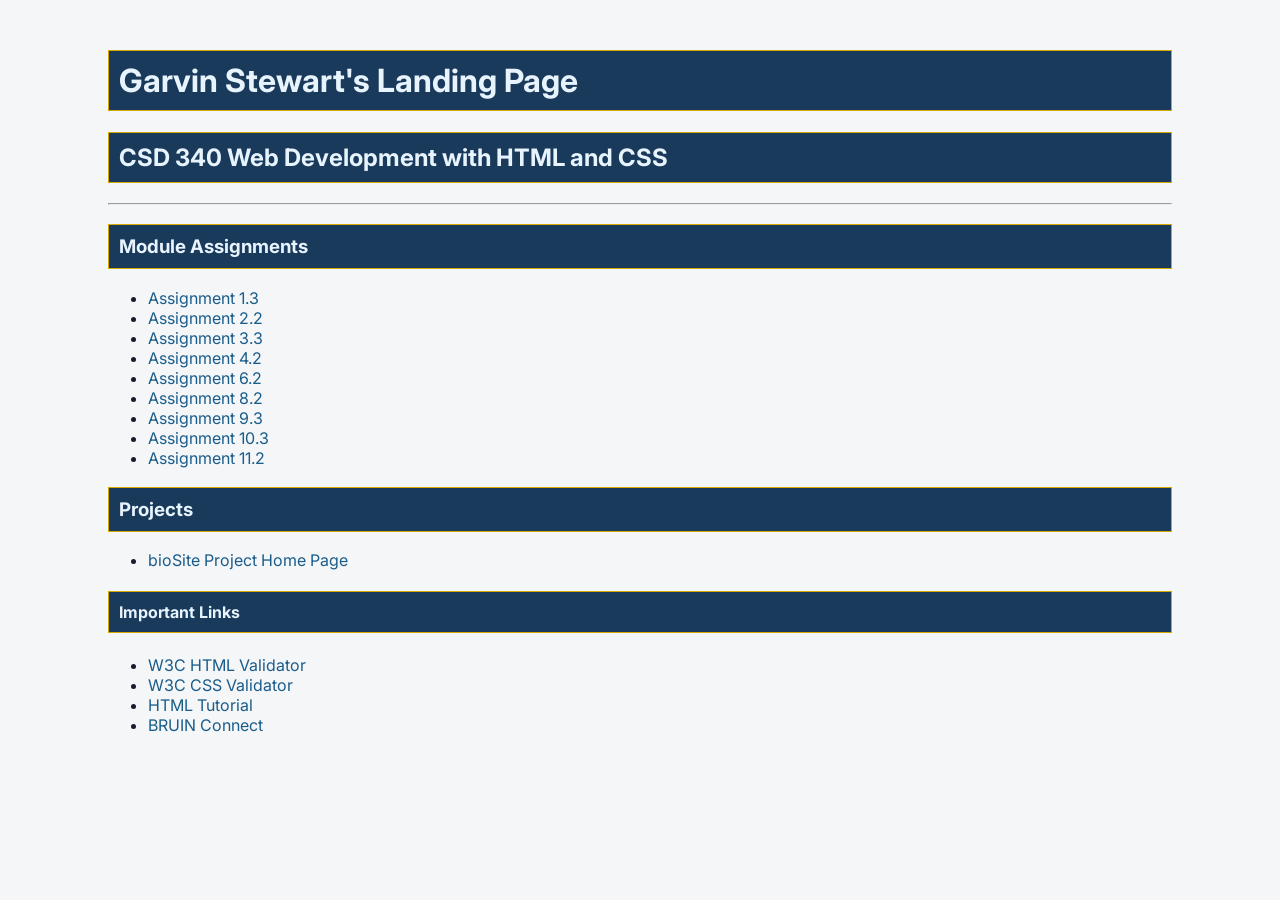
<file: index.html>
<!DOCTYPE html>
<!--
    Name: Garvin Stewart
    Date: June 14, 2026
    Assignment: CSD 340 – Module 3 Landing Page
-->
<html lang="en">
  <head>
    <meta charset="UTF-8">
    <meta name="viewport" content="width=device-width, initial-scale=1.0">
    <title>Garvin Stewart's CSD 340 Landing Page</title>
    <link rel="stylesheet" href="site.css">
  </head>
  <body>
    <div id="container">

      <h1>Garvin Stewart's Landing Page</h1>
      <h2>CSD 340 Web Development with HTML and CSS</h2>

      <hr>

      <h3>Module Assignments</h3>
      <ul>
        <li><a href="module-1/Stewart_Mod1_3.html">Assignment 1.3</a></li>
        <li><a href="module-2/Stewart_Mod2_2.html">Assignment 2.2</a></li>
        <li><a href="module-3/Stewart_Mod3_3.html">Assignment 3.3</a></li>
        <li><a href="module-4/Stewart_Mod4_2.html">Assignment 4.2</a></li>
        <li><a href="module-6/Stewart_Mod6_2.html">Assignment 6.2</a></li>
        <li><a href="module-8/Stewart_Mod8_2.html">Assignment 8.2</a></li>
        <li><a href="module-9/Stewart_Mod9_3.html">Assignment 9.3</a></li>
        <li><a href="module-10/Stewart_Mod10_3.html">Assignment 10.3</a></li>
        <li><a href="module-11/Stewart_Mod11_2.html">Assignment 11.2</a></li>           
      </ul>

      <h3>Projects</h3>
      <ul>
        <li><a href="https://hoodiegarv.github.io/bioSite/" target="_blank">bioSite Project Home Page</a></li>
      </ul>

      <h4>Important Links</h4>
      <ul>
        <li><a href="https://validator.w3.org/" target="_blank">W3C HTML Validator</a></li>
        <li><a href="http://jigsaw.w3.org/css-validator/" target="_blank">W3C CSS Validator</a></li>
        <li><a href="https://www.w3schools.com/html/" target="_blank">HTML Tutorial</a></li>
        <li><a href="https://bruinconnect.bellevue.edu/" target="_blank">BRUIN Connect</a></li>
      </ul>

    </div>
  </body>
</html>
</file>
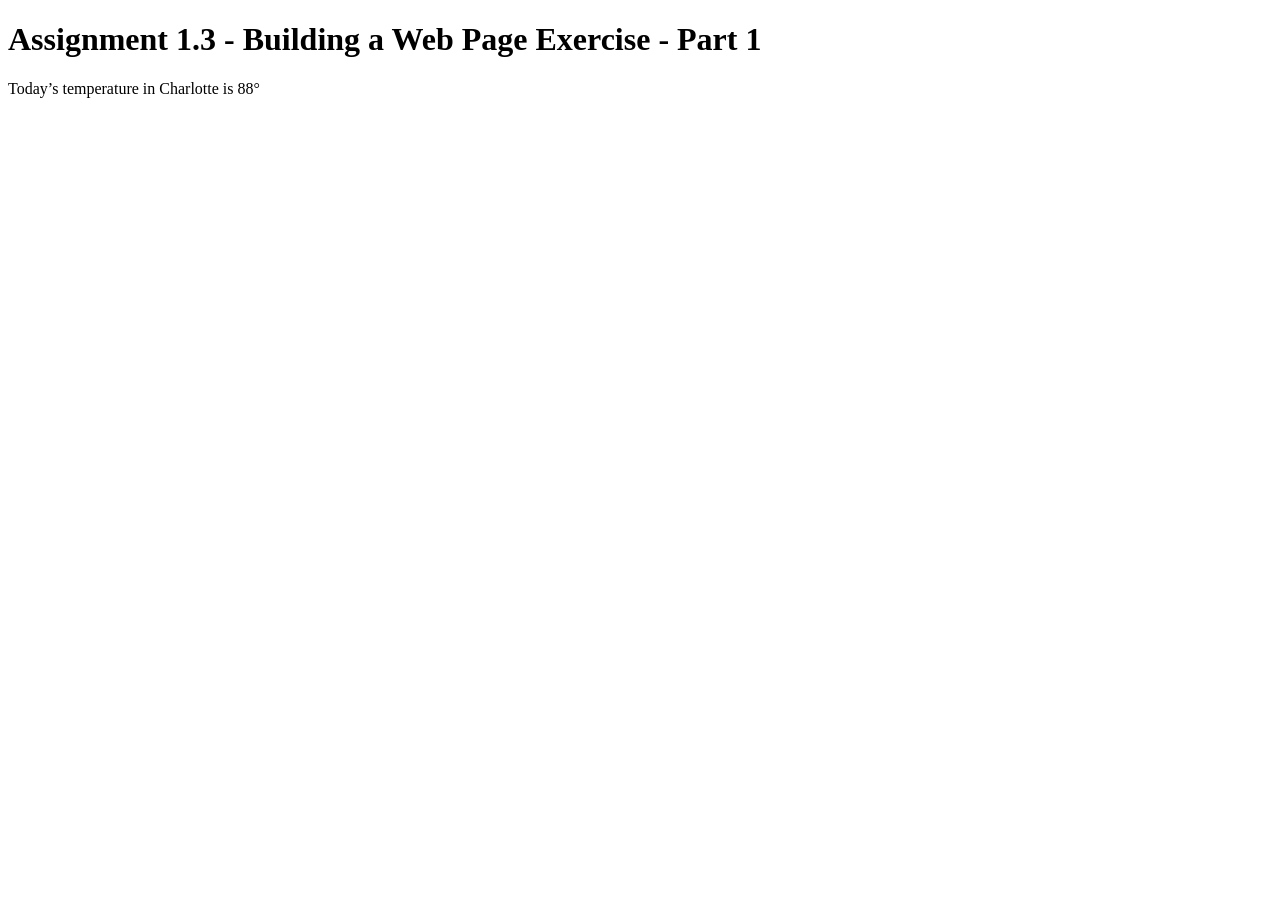
<file: module-1/assignment-1_3.html>
<!DOCTYPE html>
<html lang="en">
<head>
	<title>CSD 340 Web Development with HTML and CSS</title>
</head>

<body>
	<h1>Assignment 1.3 - Building a Web Page Exercise - Part 1</h1>
	<p>Today’s temperature in Charlotte is 88°</p>
</body>
</html>
</file>
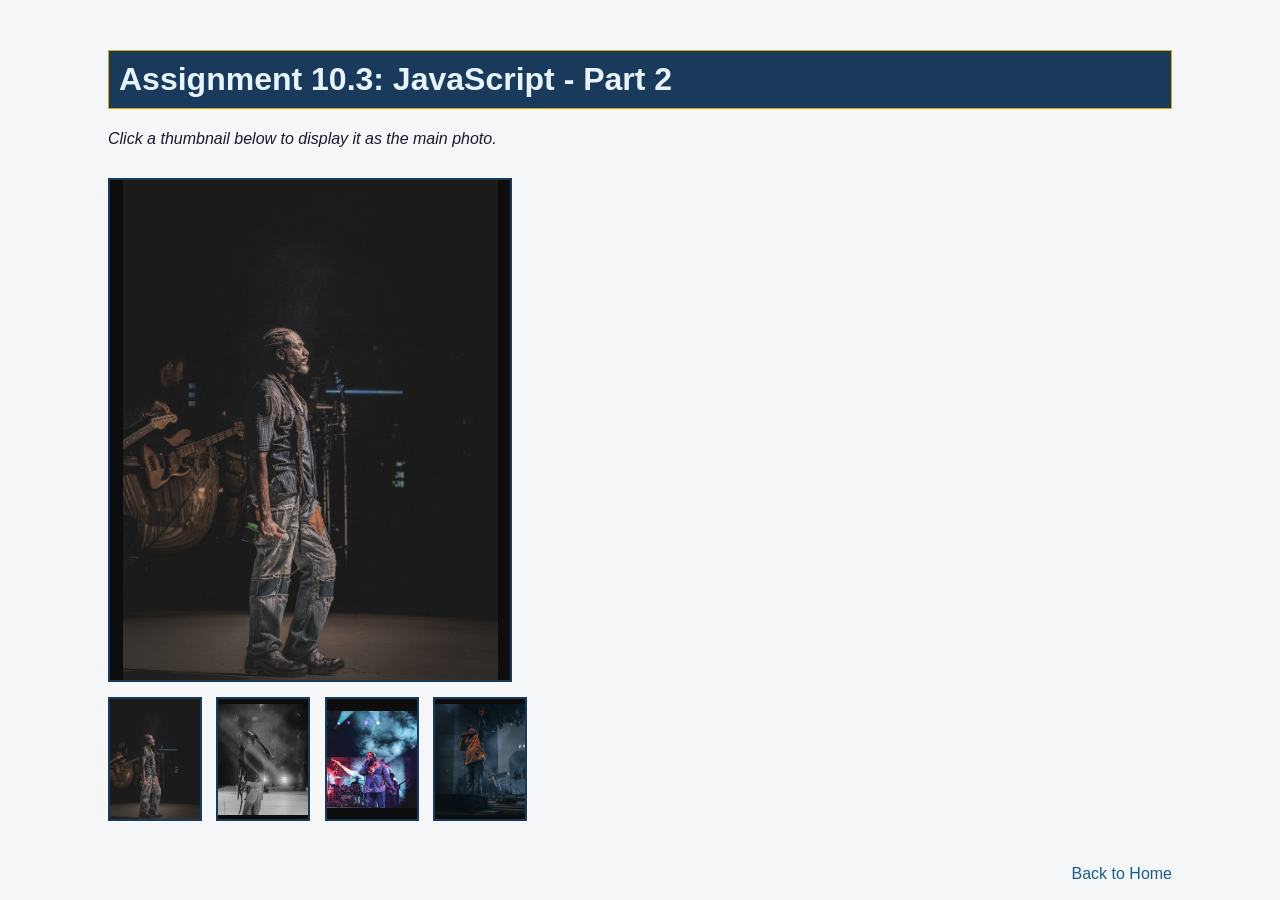
<file: module-10/Stewart_Mod10_3.html>
<!DOCTYPE html>
<!--
    Name: Garvin Stewart
    Date: July 26, 2026
    Assignment: CSD 340 - Module 10.3 - JavaScript - Part 2
    Purpose: Clicking a thumbnail swaps the main display image, using the onclick MouseEvent.
-->
<html lang="en">
  <head>
    <meta charset="UTF-8" />
    <meta name="viewport" content="width=device-width, initial-scale=1.0" />
    <title>CSD 340 Web Development with HTML and CSS</title>

    <script>
      // Runs on click. Swaps the src of the main display image
      // to the file passed in from whichever thumbnail was clicked.
      function displayImage(imageFile) {
        var mainImage = document.getElementById("mainImage");
        mainImage.src = imageFile;
      }
    </script>

    <style>
      body {
        font-family: 'Segoe UI', Arial, sans-serif;
        background-color: #f4f6f8;
        color: #1a1a2e;
      }

      #container {
        margin-top: 50px;
        margin-left: 100px;
        margin-right: 100px;
      }

      h1 {
        background-color: #1a3a5c;
        color: #e8f4fd;
        border: 1px solid #D6A800;
        padding: 10px;
      }

      #gallery {
        margin-top: 30px;
      }

      #main-display {
        width: 400px;
        height: 500px;
        background-color: #0d0d0d;
        border: 2px solid #1a3a5c;
        display: flex;
        align-items: center;
        justify-content: center;
        overflow: hidden;
      }

      #main-display img {
        max-width: 100%;
        max-height: 100%;
      }

      #thumbnails {
        margin-top: 15px;
      }

      #thumbnails img {
        width: 90px;
        height: 120px;
        object-fit: contain;
        background-color: #0d0d0d;
        margin-right: 10px;
        border: 2px solid #1a3a5c;
        cursor: pointer;
      }

      #thumbnails img:hover {
        border-color: #D6A800;
      }

      #instructions {
        font-style: italic;
      }

      #bottom-div {
        width: 100%;
        margin-top: 40px;
      }

      #bottom-div a {
        float: right;
        color: #1a5c8a;
        text-decoration: none;
      }

      #bottom-div a:hover {
        text-decoration: underline;
      }
    </style>
  </head>

  <body>
    <div id="container">
      <h1>Assignment 10.3: JavaScript - Part 2</h1>

      <p id="instructions">Click a thumbnail below to display it as the main photo.</p>

      <div id="gallery">
        <div id="main-display">
          <img id="mainImage" src="photo_01.jpg" alt="Selected photo" />
        </div>

        <div id="thumbnails">
          <img src="photo_01.jpg" alt="Thumbnail 1" onclick="displayImage('photo_01.jpg');" />
          <img src="photo_02.jpg" alt="Thumbnail 2" onclick="displayImage('photo_02.jpg');" />
          <img src="photo_03.jpg" alt="Thumbnail 3" onclick="displayImage('photo_03.jpg');" />
          <img src="photo_04.jpg" alt="Thumbnail 4" onclick="displayImage('photo_04.jpg');" />
        </div>
      </div>

      <div id="bottom-div">
        <a href="../index.html">Back to Home</a>
      </div>
    </div>
  </body>
</html>
</file>
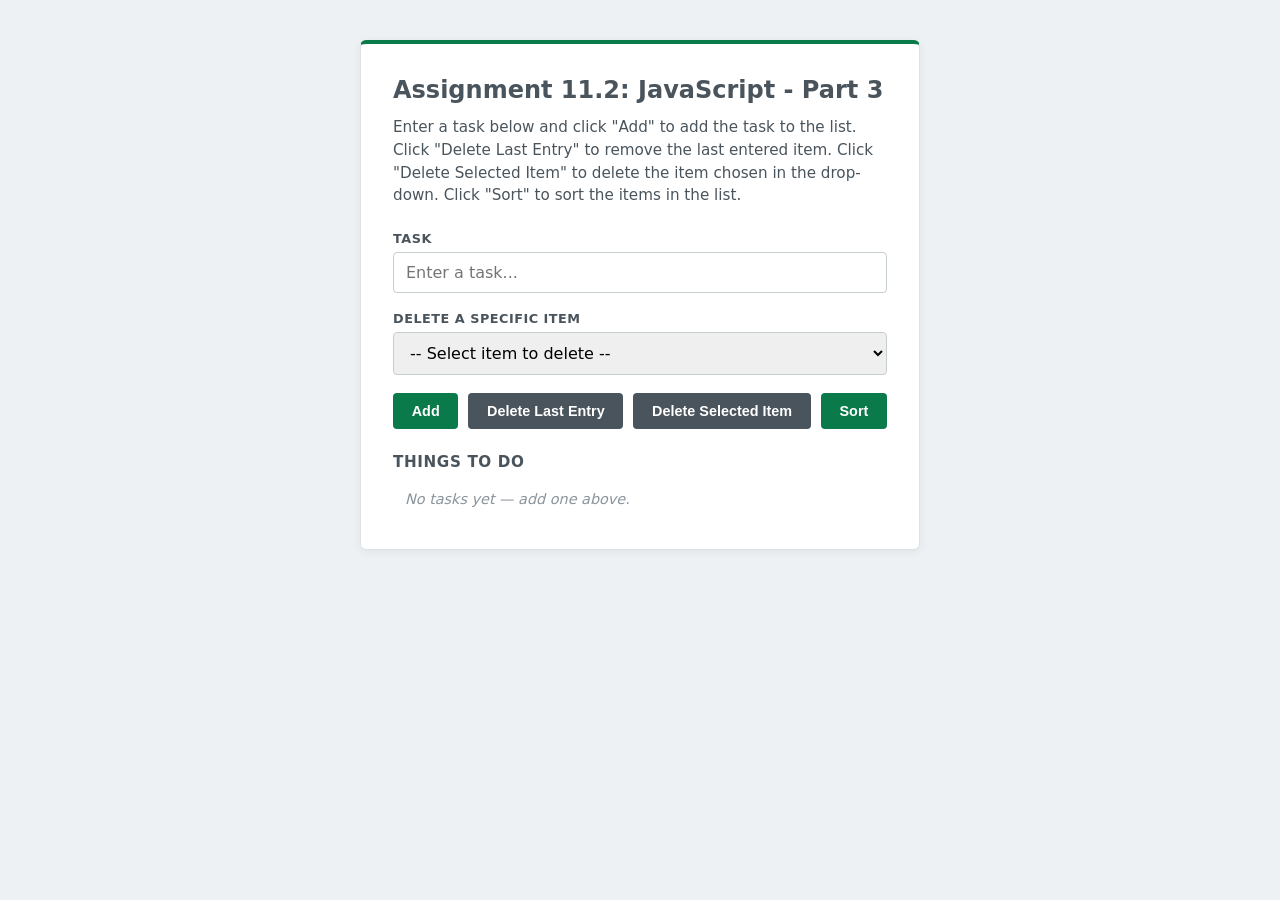
<file: module-11/Stewart_Mod11_2.html>
<!--
  Name: Garvin Stewart
  Date: Aug 1, 2026
  Assignment: CSD 340 - Module 11.2, JavaScript Part 3
  Purpose: To-do list page demonstrating array add/delete/sort operations in JavaScript.
-->
<!DOCTYPE html>
<html lang="en">
<head>
<meta charset="UTF-8">
<meta name="viewport" content="width=device-width, initial-scale=1.0">
<title>CSD 340 Web Development with HTML and CSS</title>
<style>
  :root {
    --surgical-green: #0b7a4b;
    --surgical-green-dark: #095f3b;
    --stainless: #8a949c;
    --stainless-light: #eef1f3;
    --stainless-dark: #4a545c;
    --ink: #1f2933;
  }

  * { box-sizing: border-box; }

  body {
    margin: 0;
    padding: 40px 16px;
    background: var(--stainless-light);
    font-family: 'IBM Plex Sans', 'Inter', system-ui, sans-serif;
    color: var(--ink);
    display: flex;
    justify-content: center;
  }

  main {
    width: 100%;
    max-width: 560px;
    background: #ffffff;
    border: 1px solid #dde2e5;
    border-top: 4px solid var(--surgical-green);
    border-radius: 6px;
    padding: 32px;
    box-shadow: 0 2px 10px rgba(0,0,0,0.06);
  }

  h1 {
    margin: 0 0 12px;
    font-size: 1.5rem;
    color: var(--stainless-dark);
  }

  p.instructions {
    margin: 0 0 24px;
    font-size: 0.95rem;
    line-height: 1.5;
    color: var(--stainless-dark);
  }

  label {
    display: block;
    font-size: 0.8rem;
    font-weight: 600;
    text-transform: uppercase;
    letter-spacing: 0.04em;
    color: var(--stainless-dark);
    margin-bottom: 6px;
  }

  input[type="text"], select {
    width: 100%;
    padding: 10px 12px;
    margin-bottom: 18px;
    border: 1px solid #c7ced2;
    border-radius: 4px;
    font-size: 1rem;
    font-family: inherit;
  }

  input[type="text"]:focus, select:focus, button:focus {
    outline: 2px solid var(--surgical-green);
    outline-offset: 1px;
  }

  .button-row {
    display: flex;
    flex-wrap: wrap;
    gap: 10px;
    margin-bottom: 24px;
  }

  button {
    flex: 1 1 auto;
    padding: 10px 14px;
    border: none;
    border-radius: 4px;
    background: var(--surgical-green);
    color: #ffffff;
    font-size: 0.9rem;
    font-weight: 600;
    cursor: pointer;
    transition: background 0.15s ease;
  }

  button:hover {
    background: var(--surgical-green-dark);
  }

  button.secondary {
    background: var(--stainless-dark);
  }

  button.secondary:hover {
    background: #333b41;
  }

  h2 {
    font-size: 0.95rem;
    text-transform: uppercase;
    letter-spacing: 0.04em;
    color: var(--stainless-dark);
    margin: 0 0 10px;
  }

  #taskList {
    list-style: none;
    margin: 0;
    padding: 0;
  }

  #taskList li {
    padding: 10px 12px;
    border-bottom: 1px solid #eceff1;
    font-size: 0.95rem;
  }

  #taskList li:last-child {
    border-bottom: none;
  }

  #taskList:empty::after {
    content: "No tasks yet — add one above.";
    display: block;
    padding: 10px 12px;
    color: var(--stainless);
    font-style: italic;
    font-size: 0.9rem;
  }
</style>
</head>
<body>

<main>
  <h1>Assignment 11.2: JavaScript - Part 3</h1>
  <p class="instructions">
    Enter a task below and click "Add" to add the task to the list. Click "Delete Last Entry" to
    remove the last entered item. Click "Delete Selected Item" to delete the item chosen in the
    drop-down. Click "Sort" to sort the items in the list.
  </p>

  <label for="taskInput">Task</label>
  <input type="text" id="taskInput" placeholder="Enter a task...">

  <label for="taskSelect">Delete a specific item</label>
  <select id="taskSelect">
    <option value="-1">-- Select item to delete --</option>
  </select>

  <div class="button-row">
    <button onclick="addTask()">Add</button>
    <button class="secondary" onclick="deleteLastEntry()">Delete Last Entry</button>
    <button class="secondary" onclick="deleteSelectedItem()">Delete Selected Item</button>
    <button onclick="sortTasks()">Sort</button>
  </div>

  <h2>Things To Do</h2>
  <ul id="taskList"></ul>
</main>

<script>
  // Name: [Your Name]
  // Date: [Assignment Due Date]
  // Assignment: CSD 340 - Module 11.2, JavaScript Part 3
  // Purpose: Manage a to-do list array (add, delete last, delete selected, sort, display).

  // The array that stores every to-do item.
  let tasks = [];

  // Adds the text box value to the tasks array.
  function addTask() {
    const input = document.getElementById('taskInput');
    const value = input.value.trim();

    if (value === '') {
      alert('Please enter a task before clicking Add.');
      return;
    }

    tasks.push(value);
    alert('Added to your list: "' + value + '"');

    input.value = '';
    input.focus();
    displayTasks();
  }

  // Removes the most recently added item from the tasks array.
  function deleteLastEntry() {
    if (tasks.length === 0) {
      alert('There are no tasks to delete.');
      return;
    }

    const removed = tasks.pop();
    alert('Deleted last entry: "' + removed + '"');
    displayTasks();
  }

  // Optional feature: removes whichever item is chosen in the drop-down.
  function deleteSelectedItem() {
    const select = document.getElementById('taskSelect');
    const index = parseInt(select.value, 10);

    if (isNaN(index) || index < 0) {
      alert('Please select an item from the drop-down first.');
      return;
    }

    const removed = tasks.splice(index, 1)[0];
    alert('Deleted selected item: "' + removed + '"');
    displayTasks();
  }

  // Sorts the tasks array alphabetically.
  function sortTasks() {
    if (tasks.length === 0) {
      alert('There are no tasks to sort yet.');
      return;
    }

    tasks.sort();
    alert('The list has been sorted.');
    displayTasks();
  }

  // Renders the current contents of the tasks array to the page,
  // and rebuilds the delete-selection drop-down to match.
  function displayTasks() {
    const list = document.getElementById('taskList');
    list.innerHTML = '';

    tasks.forEach(function (task) {
      const li = document.createElement('li');
      li.textContent = task;
      list.appendChild(li);
    });

    const select = document.getElementById('taskSelect');
    select.innerHTML = '<option value="-1">-- Select item to delete --</option>';

    tasks.forEach(function (task, index) {
      const option = document.createElement('option');
      option.value = index;
      option.textContent = task;
      select.appendChild(option);
    });
  }
</script>

</body>
</html>
</file>
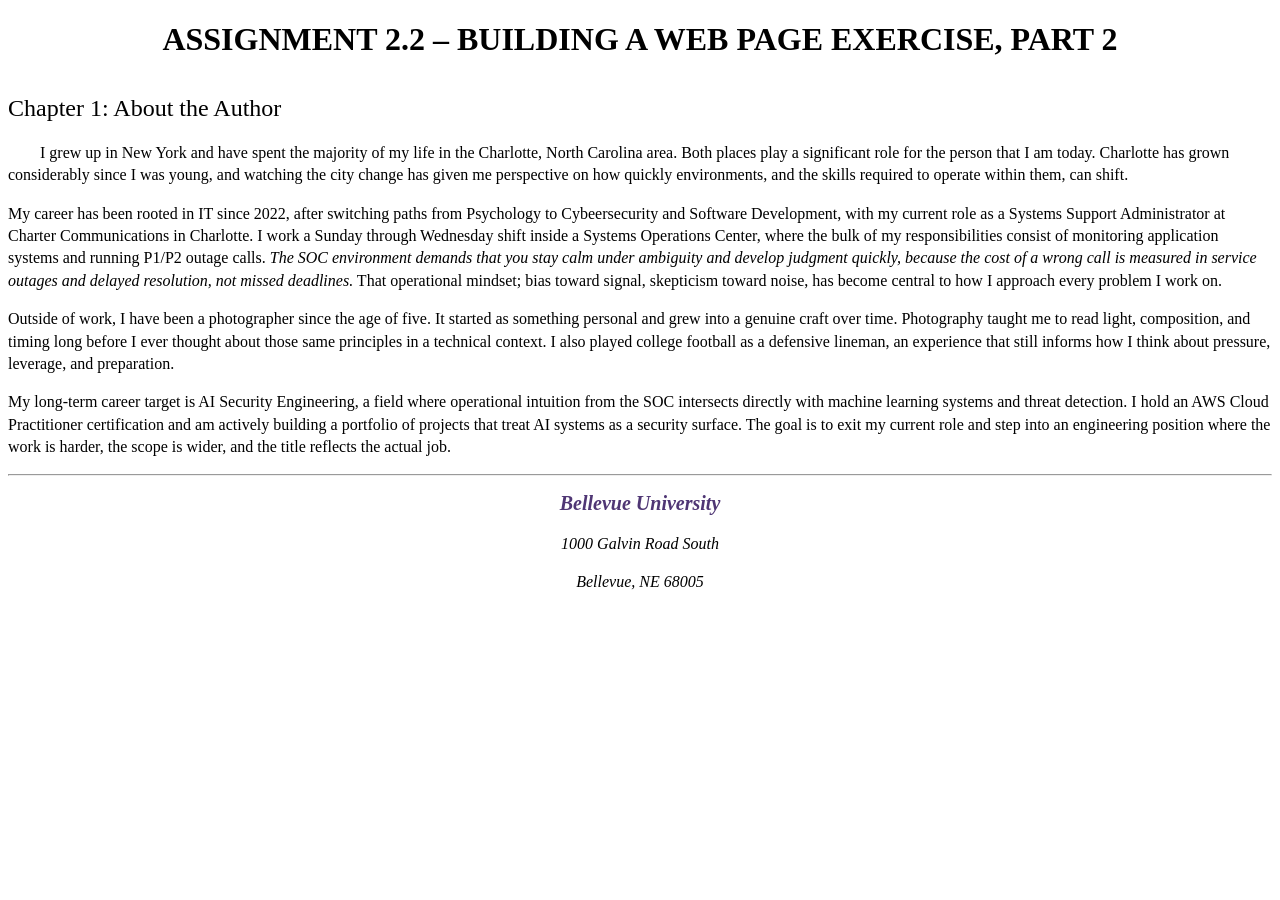
<file: module-2/Stewart_Mod2_2.html>
<!DOCTYPE html>
<!-- Garvin Stewart | CSD-340 | Assignment 2.2 -->
<html lang="en">
<head>
    <meta charset="UTF-8" />
    <meta name="viewport" content="width=device-width, initial-scale=1.0" />
    <meta name="description" content="Assignment 2.2 – Building a Web Page Exercise, Part 2" />
    <meta name="author" content="Garvin Stewart" />
    <title>CSD 340 Development with HTML and CSS</title>
    <link rel="stylesheet" href="Stewart_Mod2_2.css" />
</head>
<body>
    <div id="container">

        <h1>Assignment 2.2 &ndash; Building a Web Page Exercise, Part 2</h1>

        <h2>Chapter 1: About the Author</h2>

        <p class="intro">
            I grew up in New York and have spent the majority of my life in the Charlotte, North Carolina area.
            Both places play a significant role for the person that I am today.
            Charlotte has grown considerably since I was young, and watching the city change has given me perspective
            on how quickly environments, and the skills required to operate within them, can shift.
        </p>

        <p>
            My career has been rooted in IT since 2022, after switching paths from Psychology to Cybeersecurity and Software
            Development, with my current role as a Systems Support Administrator at Charter Communications in Charlotte. I work 
            a Sunday through Wednesday shift inside a Systems Operations Center, where the bulk of my responsibilities consist of
            monitoring application systems and running P1/P2 outage calls. <span class="sentence">The SOC environment demands 
            that you stay calm under ambiguity and develop judgment quickly, because the cost of a wrong call is measured in 
            service outages and delayed resolution, not missed deadlines.</span> That operational mindset; bias toward signal, 
            skepticism toward noise, has become central to how I approach every problem I work on.
        </p>

        <p>
            Outside of work, I have been a photographer since the age of five. It started as something personal
            and grew into a genuine craft over time. Photography taught me to read light, composition, and timing
            long before I ever thought about those same principles in a technical context. I also played college
            football as a defensive lineman, an experience that still informs how I think about pressure, leverage,
            and preparation.
        </p>

        <p>
            My long-term career target is AI Security Engineering, a field where operational intuition
            from the SOC intersects directly with machine learning systems and threat detection. I hold an AWS Cloud
            Practitioner certification and am actively building a portfolio of projects that treat AI systems as a
            security surface. The goal is to exit my current role and step into an engineering position
            where the work is harder, the scope is wider, and the title reflects the actual job.
        </p>

        <hr />

        <address>
            <p><a href="https://www.bellevue.edu" target="_blank">Bellevue University</a></p>
            <p>1000 Galvin Road South</p>
            <p>Bellevue, NE 68005</p>
        </address>

    </div>
</body>
</html>
</file>
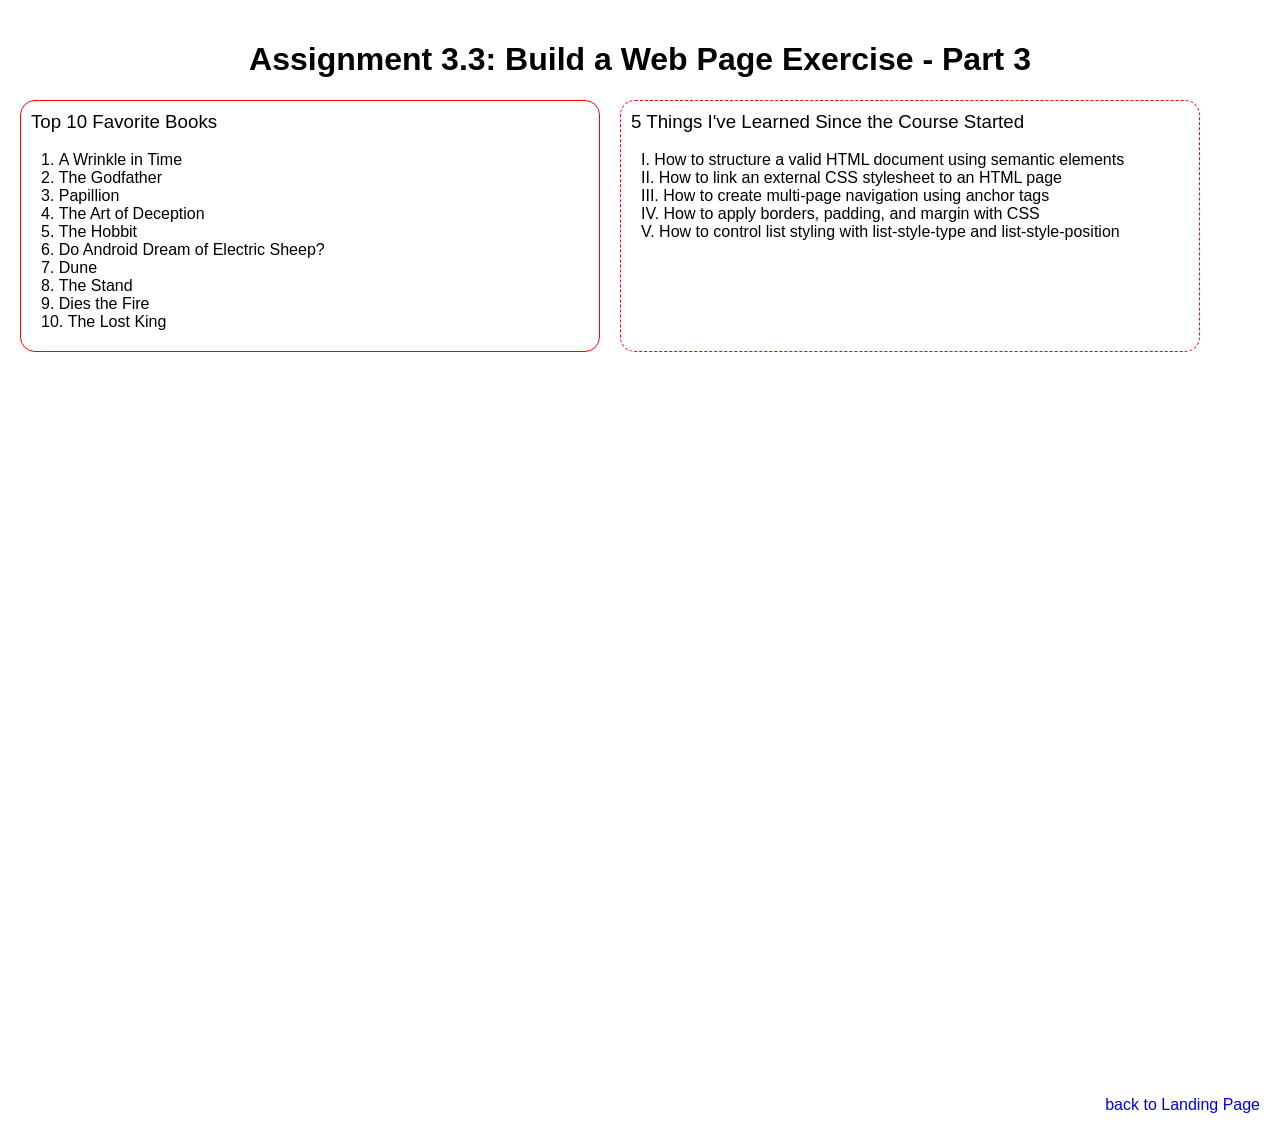
<file: module-3/Stewart_Mod3_3.html>
<!DOCTYPE html>
<html lang="en">
<head>
    <meta charset="UTF-8">
    <meta name="viewport" content="width=device-width, initial-scale=1.0">
    <!-- Garvin Stewart | CSD-340 | Assignment 3.3 -->
    <title>CSD 340 Web Development with HTML and CSS</title>
    <link rel="stylesheet" href="Stewart_Mod3_3.css">
</head>
<body>
    <div id="container">

        <h1>Assignment 3.3: Build a Web Page Exercise - Part 3</h1>

        <div id="lists-container">

            <div id="left-div">
                <h3>Top 10 Favorite Books</h3>
                <ol>
                    <li>A Wrinkle in Time</li>
                    <li>The Godfather</li>
                    <li>Papillion</li>
                    <li>The Art of Deception</li>
                    <li>The Hobbit</li>
                    <li>Do Android Dream of Electric Sheep?</li>
                    <li>Dune</li>
                    <li>The Stand</li>
                    <li>Dies the Fire</li>
                    <li>The Lost King</li>
                </ol>
            </div>

            <div id="right-div">
                <h3>5 Things I've Learned Since the Course Started</h3>
                <ul>
                    <li>How to structure a valid HTML document using semantic elements</li>
                    <li>How to link an external CSS stylesheet to an HTML page</li>
                    <li>How to create multi-page navigation using anchor tags</li>
                    <li>How to apply borders, padding, and margin with CSS</li>
                    <li>How to control list styling with list-style-type and list-style-position</li>
                </ul>
            </div>

        </div>

        <div id="bottom-div">
            <a href="../index.html">back to Landing Page</a>
        </div>

    </div>
</body>
</html>
</file>
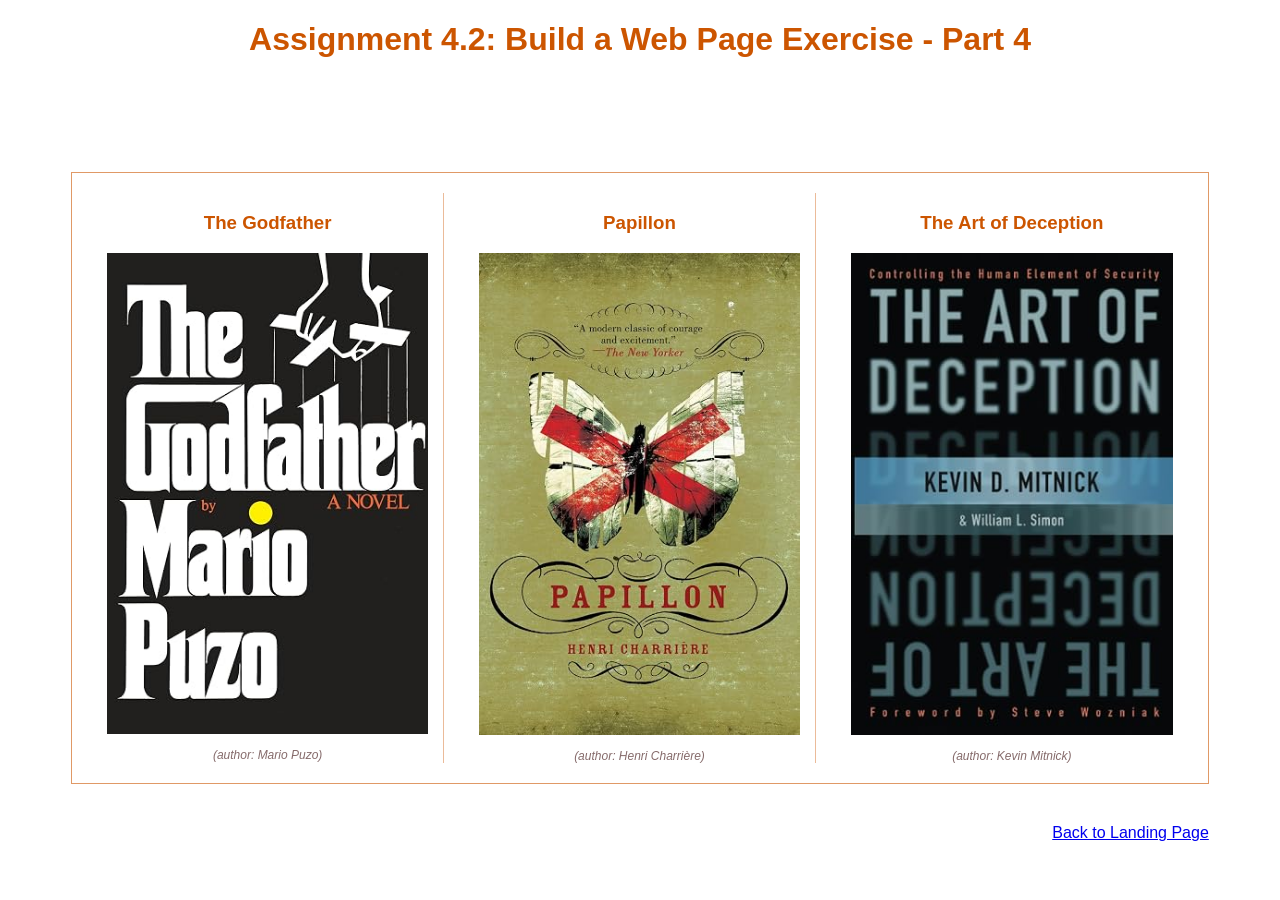
<file: module-4/Stewart_Mod4_2.html>
<!DOCTYPE html>
<!--
    Name: Garvin Stewart
    Date: June 21, 2026
    Assignment: 4.2 - Build a Web Page - Part 4
-->
<html lang="en">
  <head>
    <meta charset="UTF-8">
    <meta name="viewport" content="width=device-width, initial-scale=1.0">
    <title>CSD 340 Web Development with HTML and CSS</title>
    <link rel="stylesheet" href="Stewart_Mod4_2.css">
  </head>
  <body>
    <div id="container">

      <h1>Assignment 4.2: Build a Web Page Exercise - Part 4</h1>

      <div id="image-gallery">

        <div class="book">
          <h3>The Godfather</h3>
          <figure>
            <img src="images/the-godfather.jpg" alt="The Godfather book cover">
          </figure>
          <figcaption>(author: Mario Puzo)</figcaption>
        </div>

        <div class="book">
          <h3>Papillon</h3>
          <figure>
            <img src="images/papillon.jpg" alt="Papillon book cover">
          </figure>
          <figcaption>(author: Henri Charrière)</figcaption>
        </div>

        <div class="book">
          <h3>The Art of Deception</h3>
          <figure>
            <img src="images/art_of_deception.jpg" alt="The Art of Deception book cover">
          </figure>
          <figcaption>(author: Kevin Mitnick)</figcaption>
        </div>

      </div>

      <p class="back-link"><a href="../index.html">Back to Landing Page</a></p>

    </div>
  </body>
</html>
</file>
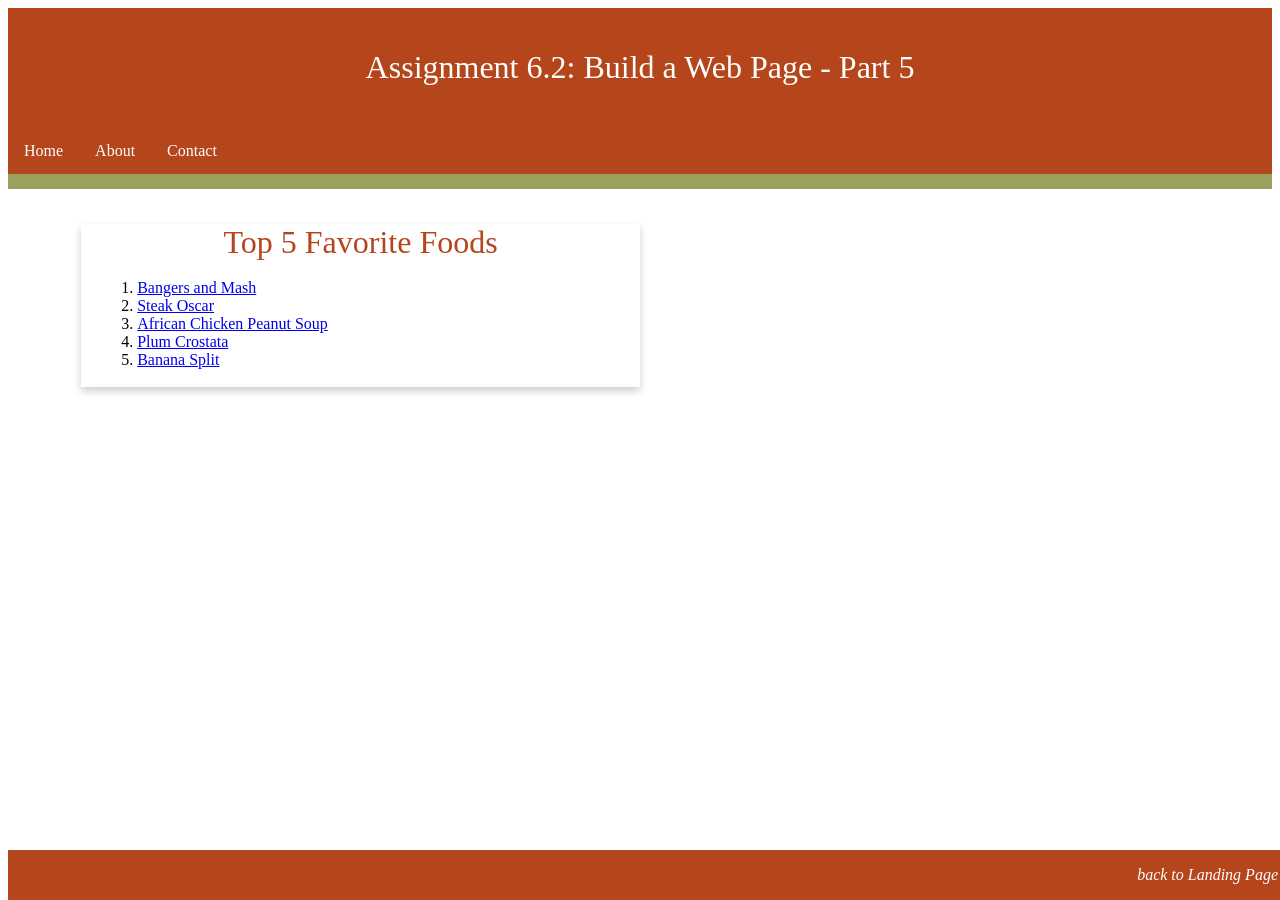
<file: module-6/Stewart_Mod6_2.html>
<!DOCTYPE html>
<html lang="en">
<head>
  <!-- Garvin Stewart -->
  <!-- Assignment 6.2: Build a Web Page - Part 5 -->
  <meta charset="UTF-8">
  <title>CSD 340 Web Development with HTML and CSS</title>
  <link rel="stylesheet" href="Stewart_Mod6_2.css">
</head>
<body>

  <header>
    <h1>Assignment 6.2: Build a Web Page - Part 5</h1>
  </header>

  <div id="navbar">
    <a href="#">Home</a>
    <a href="#">About</a>
    <a href="#">Contact</a>
  </div>

  <div id="container">
    <div class="card">
      <div class="card-title">Top 5 Favorite Foods</div>
      <div class="card-content">
        <ol>
          <li><a href="https://www.bbcgoodfood.com/recipes/bangers-mash" target="_blank" rel="noopener noreferrer">Bangers and Mash</a></li>
          <li><a href="https://www.allrecipes.com/recipe/163571/steak-oscar/" target="_blank" rel="noopener noreferrer">Steak Oscar</a></li>
          <li><a href="https://www.allrecipes.com/recipe/240488/african-chicken-peanut-stew/" target="_blank" rel="noopener noreferrer">African Chicken Peanut Soup</a></li>
          <li><a href="https://www.foodnetwork.com/recipes/ina-garten/plum-crostata-recipe-1913043" target="_blank" rel="noopener noreferrer">Plum Crostata</a></li>
          <li><a href="https://www.allrecipes.com/recipe/23037/banana-split/" target="_blank" rel="noopener noreferrer">Banana Split</a></li>
        </ol>
      </div>
    </div>
  </div>

  <footer>
    <p><a href="../index.html">back to Landing Page</a></p>
  </footer>

</body>
</html>
</file>
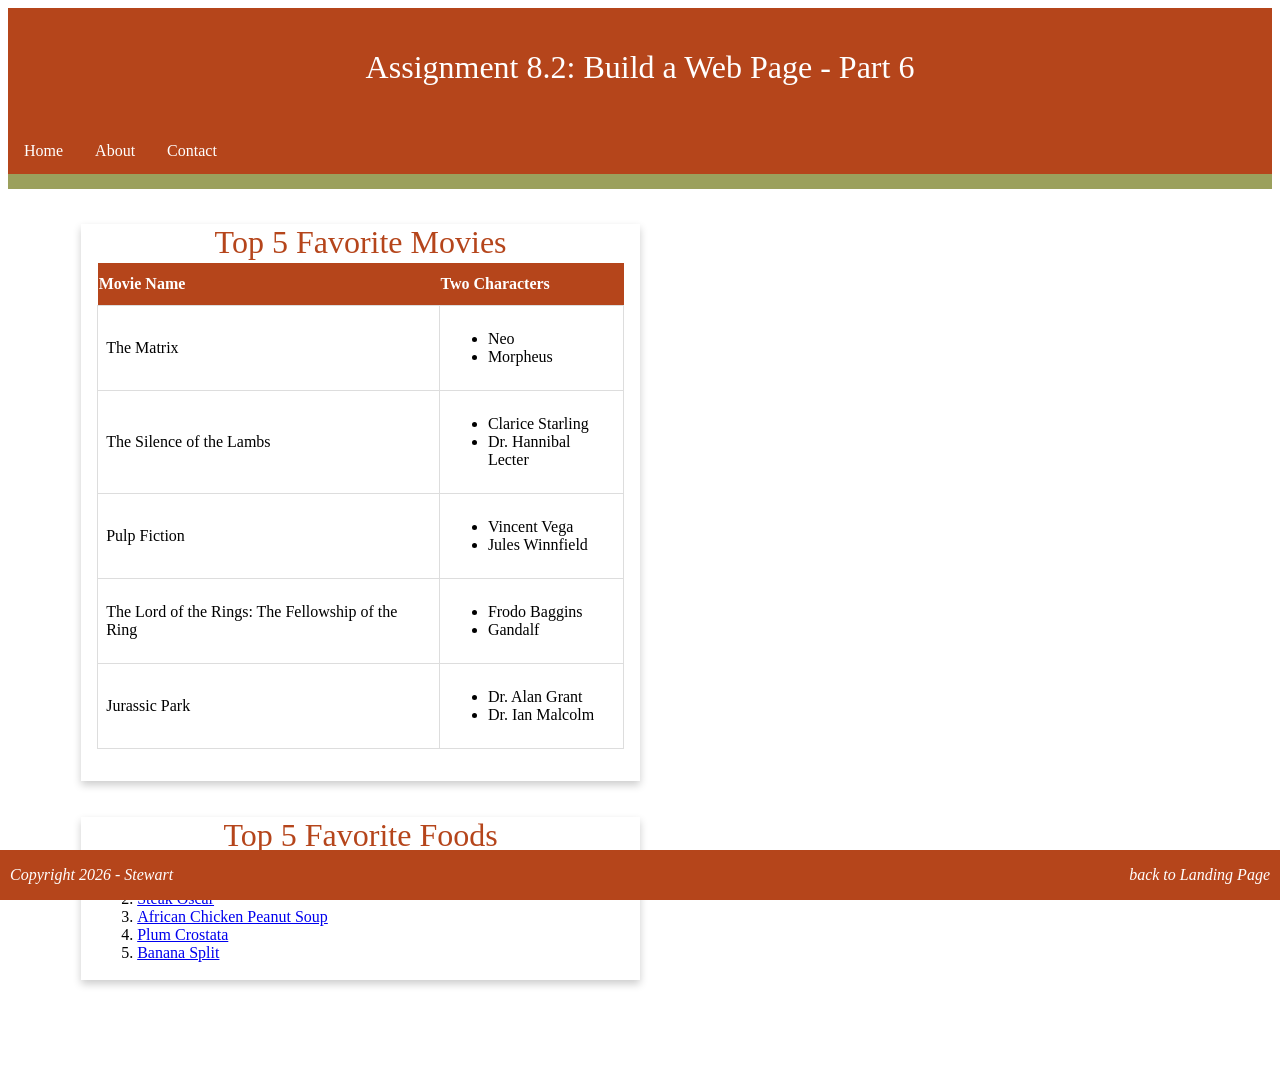
<file: module-8/Stewart_Mod8_2.html>
<!DOCTYPE html>
<html lang="en">
<head>
  <!-- Garvin Stewart -->
  <!-- Assignment 8.2: Build a Web Page - Part 6 -->
  <meta charset="UTF-8">
  <title>CSD 340 Web Development with HTML and CSS</title>
  <link rel="stylesheet" href="Stewart_Mod8_2.css">
</head>
<body>

  <header>
    <h1>Assignment 8.2: Build a Web Page - Part 6</h1>
  </header>

  <div id="navbar">
    <a href="#">Home</a>
    <a href="#">About</a>
    <a href="#">Contact</a>
  </div>

  <div id="container">

    <div class="card">
      <div class="card-title">Top 5 Favorite Movies</div>
      <div class="card-content">
        <table id="movies">
          <thead>
            <tr>
              <th>Movie Name</th>
              <th>Two Characters</th>
            </tr>
          </thead>
          <tbody>
            <tr>
              <td>The Matrix</td>
              <td>
                <ul>
                  <li>Neo</li>
                  <li>Morpheus</li>
                </ul>
              </td>
            </tr>
            <tr>
              <td>The Silence of the Lambs</td>
              <td>
                <ul>
                  <li>Clarice Starling</li>
                  <li>Dr. Hannibal Lecter</li>
                </ul>
              </td>
            </tr>
            <tr>
              <td>Pulp Fiction</td>
              <td>
                <ul>
                  <li>Vincent Vega</li>
                  <li>Jules Winnfield</li>
                </ul>
              </td>
            </tr>
            <tr>
              <td>The Lord of the Rings: The Fellowship of the Ring</td>
              <td>
                <ul>
                  <li>Frodo Baggins</li>
                  <li>Gandalf</li>
                </ul>
              </td>
            </tr>
            <tr>
              <td>Jurassic Park</td>
              <td>
                <ul>
                  <li>Dr. Alan Grant</li>
                  <li>Dr. Ian Malcolm</li>
                </ul>
              </td>
            </tr>
          </tbody>
        </table>
      </div>
    </div>

    <br>
    <br>

    <div class="card">
      <div class="card-title">Top 5 Favorite Foods</div>
      <div class="card-content">
        <ol>
          <li><a href="https://www.bbcgoodfood.com/recipes/bangers-mash" target="_blank" rel="noopener noreferrer">Bangers and Mash</a></li>
          <li><a href="https://www.allrecipes.com/recipe/163571/steak-oscar/" target="_blank" rel="noopener noreferrer">Steak Oscar</a></li>
          <li><a href="https://www.allrecipes.com/recipe/240488/african-chicken-peanut-stew/" target="_blank" rel="noopener noreferrer">African Chicken Peanut Soup</a></li>
          <li><a href="https://www.foodnetwork.com/recipes/ina-garten/plum-crostata-recipe-1913043" target="_blank" rel="noopener noreferrer">Plum Crostata</a></li>
          <li><a href="https://www.allrecipes.com/recipe/23037/banana-split/" target="_blank" rel="noopener noreferrer">Banana Split</a></li>
        </ol>
      </div>
    </div>

  </div>

  <footer>
    <p class="copyright">Copyright 2026 - Stewart</p>
    <p><a href="../index.html">back to Landing Page</a></p>
  </footer>

</body>
</html>
</file>
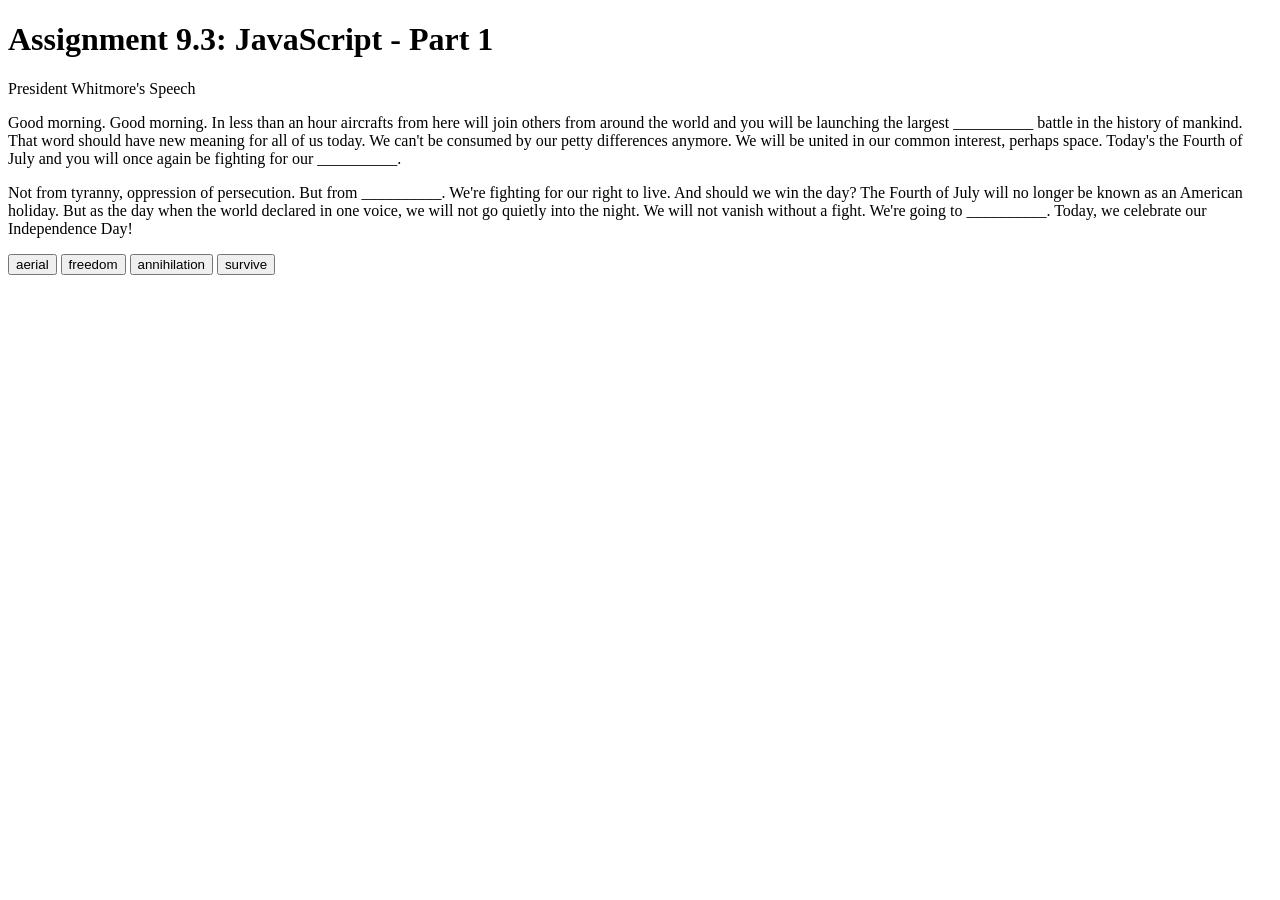
<file: module-9/Stewart_Mod9_3.html>
<!DOCTYPE html>
<html lang="en">
<!--
    Stewart
    Assignment 9.3
-->

<head>
    <title>CSD 340 Web Development with HTML and CSS</title>
    <script>
        var firstVariableValue = "aerial";
        var secondVariableValue = "freedom";
        var thirdVariableValue = "annihilation";
        var fourthVariableValue = "survive";
    </script>
</head>

<body>

    <h1>Assignment 9.3: JavaScript - Part 1</h1>

    <p> President Whitmore's Speech </p>

    <p> Good morning. Good morning. In less than an hour aircrafts from here will join others from around the world and you will be launching the largest <span id="aerial">__________</span> battle in the history of mankind. That word should have new meaning for all of us today. We can't be consumed by our petty differences anymore. We will be united in our common interest, perhaps space. Today's the Fourth of July and you will once again be fighting for our <span id="freedom">__________</span>.</p>

    <p> Not from tyranny, oppression of persecution. But from <span id="annihilation">__________</span>. We're fighting for our right to live. And should we win the day? The Fourth of July will no longer be known as an American holiday. But as the day when the world declared in one voice, we will not go quietly into the night. We will not vanish without a fight. We're going to <span id="survive">__________</span>. Today, we celebrate our Independence Day!</p>

    <p>
        <button type="button"
            onclick="document.getElementById('aerial').textContent = firstVariableValue">aerial</button>
        <button type="button"
            onclick="document.getElementById('freedom').textContent = secondVariableValue">freedom</button>
        <button type="button"
            onclick="document.getElementById('annihilation').textContent = thirdVariableValue">annihilation</button>
        <button type="button"
            onclick="document.getElementById('survive').textContent = fourthVariableValue">survive</button>
        <br />
    </p>

</body>

</html>
</file>
<file: site.css>
/* 
    Name: Garvin Stewart
    Date: June 14, 2026
    Assignment: CSD 340 – Module 3 Landing Page
*/

/* Google Font */
@import url('https://fonts.googleapis.com/css2?family=Inter:wght@400;600;700&display=swap');

body {
    font-family: 'Inter', sans-serif;
    background-color: #f4f6f8;
    color: #1a1a2e;
}

#container {
    margin-top: 50px;
    margin-left: 100px;
    margin-right: 100px;
}

h1, h2, h3, h4 {
    background-color: #1a3a5c;
    color: #e8f4fd;
    border: 1px solid #D6A800;
    padding: 10px;
}

a {
    color: #1a5c8a;
    text-decoration: none;
}

a:hover {
    color: #D6A800;
}

a:visited {
    color: #2e5c7a;
}
</file>
<file: module-2/Stewart_Mod2_2.css>
/* Garvin Stewart | CSD-340 | Assignment 2.2 */

html,
body {
    font-size: 16px;
}

p {
    font-weight: 400;
    line-height: 1.4em;
}

h1 {
    font-weight: 700;
    text-transform: uppercase;
    text-align: center;
}

h2 {
    font-weight: 500;
    text-align: left;
    padding-top: 15px;
}

address {
    text-align: center;
}

address a {
    font-weight: bold;
    font-size: 1.25em;
    color: #4F3674;
    text-decoration: none;
}

address a:hover {
    text-decoration: underline;
    background-color: #D6A800;
}

address a:visited {
    color: #2e1f44;
    font-style: italic;
}

.sentence {
    font-style: italic;
}

.intro {
    text-indent: 2em;
}
</file>
<file: module-3/Stewart_Mod3_3.css>
/* Garvin Stewart | CSD-340 | Assignment 3.3 */

body {
    font-family: Arial, sans-serif;
    margin: 0;
    padding: 20px;
}

/* ── Container ── */
#container {
    width: 100%;
}

/* ── H1: centered per spec ── */
h1 {
    text-align: center;
}

/* ── H3: font-weight 500 ── */
h3 {
    font-weight: 500;
    margin: 0 0 8px 0;
}

/* ── Lists: font-weight 300 ── */
ol,
ul {
    font-weight: 300;
}

/* ── Side-by-side wrapper (flexbox) ── */
#lists-container {
    display: flex;
    gap: 20px;
}

/* ── Left div: 45% wide, 1px solid red border, 15px radius ── */
#left-div {
    width: 45%;
    border: 1px solid red;
    border-radius: 15px;
    padding: 10px;
}

/* ── Right div: 45% wide, 1px dashed red border, 15px radius ── */
#right-div {
    width: 45%;
    border: 1px dashed red;
    border-radius: 15px;
    padding: 10px;
}

/* ── Ordered list: padding 10px, list markers inside border ── */
ol {
    list-style-position: inside;
    padding: 10px;
    margin: 0;
}

/* ── Unordered list: upper-roman, markers inside border, padding 10px ── */
ul {
    list-style-type: upper-roman;
    list-style-position: inside;
    padding: 10px;
    margin: 0;
}

/* ── Bottom div: width 100%, margin-top 60%, float right, margin-bottom 20px ── */
#bottom-div {
    width: 100%;
    margin-top: 60%;
    margin-bottom: 20px;
    float: right;
    overflow: hidden;
}

/* ── Back link: floated right, no default underline ── */
#bottom-div a {
    float: right;
    text-decoration: none;
    color: #0000EE;
}

/* ── Hover: show underline ── */
a:hover {
    text-decoration: underline;
}
</file>
<file: module-4/Stewart_Mod4_2.css>
/*
    Name: Garvin Stewart
    Date: June 21, 2026
    Assignment: 4.2 - Build a Web Page - Part 4
*/

body {
  font-family: Arial, Helvetica, sans-serif;
}

#container {
  width: 90%;
  margin: 0 auto;
}

h1 {
  text-align: center;
  color: rgba(204, 85, 0, 1);
}

#image-gallery {
  display: grid;
  grid-template-columns: 1fr 1fr 1fr;
  gap: 20px;
  margin-top: 10%;
  border: 1px solid rgba(204, 85, 0, 0.6);
  padding: 20px;
}

.book {
  border-right: 1px solid rgba(204, 85, 0, 0.4);
  padding: 0 15px;
}

.book:last-child {
  border-right: none;
}

h3 {
  text-align: center;
  color: rgba(204, 85, 0, 1);
}

figure {
  text-align: center;
  margin: 10px 0;
}

figure img {
  max-width: 100%;
  height: auto;
}

figcaption {
  text-align: center;
  font-style: italic;
  font-size: .75em;
  color: rgba(120, 90, 90, 0.9);
}

.back-link {
  text-align: right;
  margin-top: 40px;
}
</file>
<file: module-6/Stewart_Mod6_2.css>
/* Garvin Stewart - CSD 340 - Assignment 6.2: Build a Web Page - Part 5 */

/* ---------- HEADER ---------- */
header {
  background-color: #b5451b;   /* rust/terracotta, matches navbar so the two read as one band */
  color: white;
  padding: 20px;
  text-align: center;
}

h1 {
  font-weight: 400;            /* lighter weight than the browser's bold default h1 */
}

/* ---------- NAVBAR ---------- */
#navbar {
  overflow: hidden;                    /* clears the floated <a> children so the div doesn't collapse to 0 height */
  background-color: #b5451b;
  border-bottom: 15px solid #9ba05c;   /* olive accent bar under the nav */
}

#navbar a {
  float: left;              /* lines the links up horizontally left-to-right */
  display: block;           /* lets padding/width apply the same as a box, not just an inline run of text */
  color: white;
  text-align: center;
  padding: 14px 16px;
  text-decoration: none;    /* removes the default link underline */
}

#navbar a:hover {
  background-color: #7d8247;  /* darker olive on hover, ties back to the border color */
  color: white;
}

/* ---------- CONTAINER ---------- */
#container {
  margin-top: 2%;
  margin-left: 5%;
  margin-right: 5%;
  padding: 10px;
  padding-bottom: 60px;   /* reserves space so the absolutely positioned footer doesn't sit on top of short content */
}

/* ---------- CARD ---------- */
.card {
  box-shadow: 0 4px 8px 0 rgba(0, 0, 0, 0.2);
  transition: 0.3s;         /* animates the box-shadow change on hover instead of snapping instantly */
  width: 50%;
  background-color: #ffffff;
}

.card:hover {
  box-shadow: 0 8px 16px 0 rgba(0, 0, 0, 0.2);  /* larger, softer shadow = the card looks "lifted" */
}

.card-title {
  text-align: center;
  font-size: 2em;
  color: #b5451b;
  font-weight: 400;
}

.card-content {
  padding: 2px 16px;
}

/* ---------- FOOTER ---------- */
footer {
  background-color: #b5451b;   /* same as header, ties the top and bottom bands together */
  position: absolute;          /* pulled out of normal flow so it can be pinned... */
  bottom: 0;                   /* ...to the bottom of its positioned ancestor (the html/body block) */
  width: 100%;
}

footer p {
  color: white;
  font-weight: 400;
  float: right;
  padding-right: 10px;
  font-style: italic;
}

footer a {
  text-decoration: none;
  color: white;
}

footer a:hover {
  text-decoration: underline;
}
</file>
<file: module-8/Stewart_Mod8_2.css>
/* Garvin Stewart - CSD 340 - Assignment 8.2: Build a Web Page - Part 6 */

/* ---------- HEADER ---------- */
header {
  background-color: #b5451b;
  color: white;
  padding: 20px;
  text-align: center;
}

h1 {
  font-weight: 400;
}

/* ---------- NAVBAR ---------- */
#navbar {
  overflow: hidden;
  background-color: #b5451b;
  border-bottom: 15px solid #9ba05c;
}

#navbar a {
  float: left;
  display: block;
  color: white;
  text-align: center;
  padding: 14px 16px;
  text-decoration: none;
}

#navbar a:hover {
  background-color: #7d8247;
  color: white;
}

/* ---------- CONTAINER ---------- */
#container {
  margin: 2% 5% 100px 5%;  /* shorthand: top 2%, right 5%, bottom 100px, left 5% */
  padding: 10px;
}

/* ---------- CARD ---------- */
.card {
  box-shadow: 0 4px 8px 0 rgba(0, 0, 0, 0.2);
  transition: 0.3s;
  width: 50%;
  background-color: #ffffff;
}

.card:hover {
  box-shadow: 0 8px 16px 0 rgba(0, 0, 0, 0.2);
}

.card-title {
  text-align: center;
  font-size: 2em;
  color: #b5451b;
  font-weight: 400;
}

.card-content {
  padding: 2px 16px;
}

/* ---------- MOVIES TABLE ---------- */
#movies {
  border-collapse: collapse;
  width: 100%;
  margin-bottom: 30px;
}

#movies th {
  padding-top: 12px;
  padding-bottom: 12px;
  text-align: left;
  background-color: #b5451b;  /* not in the literal spec list, but the assignment's own screenshot shows a colored header band matching the site palette; added to match the visual example */
  color: white;
}

#movies td {
  border: 1px solid #ddd;
  padding: 8px;
}

/* ---------- FOOTER ---------- */
footer {
  background-color: #b5451b;
  position: fixed;   /* changed from absolute per spec */
  bottom: 0;
  left: 0;            /* new per spec */
  width: 100%;
}

footer p {
  color: white;
  font-weight: 400;
  float: right;
  padding-right: 10px;
  font-style: italic;
}

footer .copyright {
  /* Not in the literal spec (which only names one footer <p>). The existing "footer p" rule
     floats right for the back-link text; this class overrides that so the copyright line
     sits left-aligned as instructed, without disturbing the back-link styling. */
  float: left;
  padding-left: 10px;
  padding-right: 0;
}

footer a {
  text-decoration: none;
  color: white;
}

footer a:hover {
  text-decoration: underline;
}
</file>
